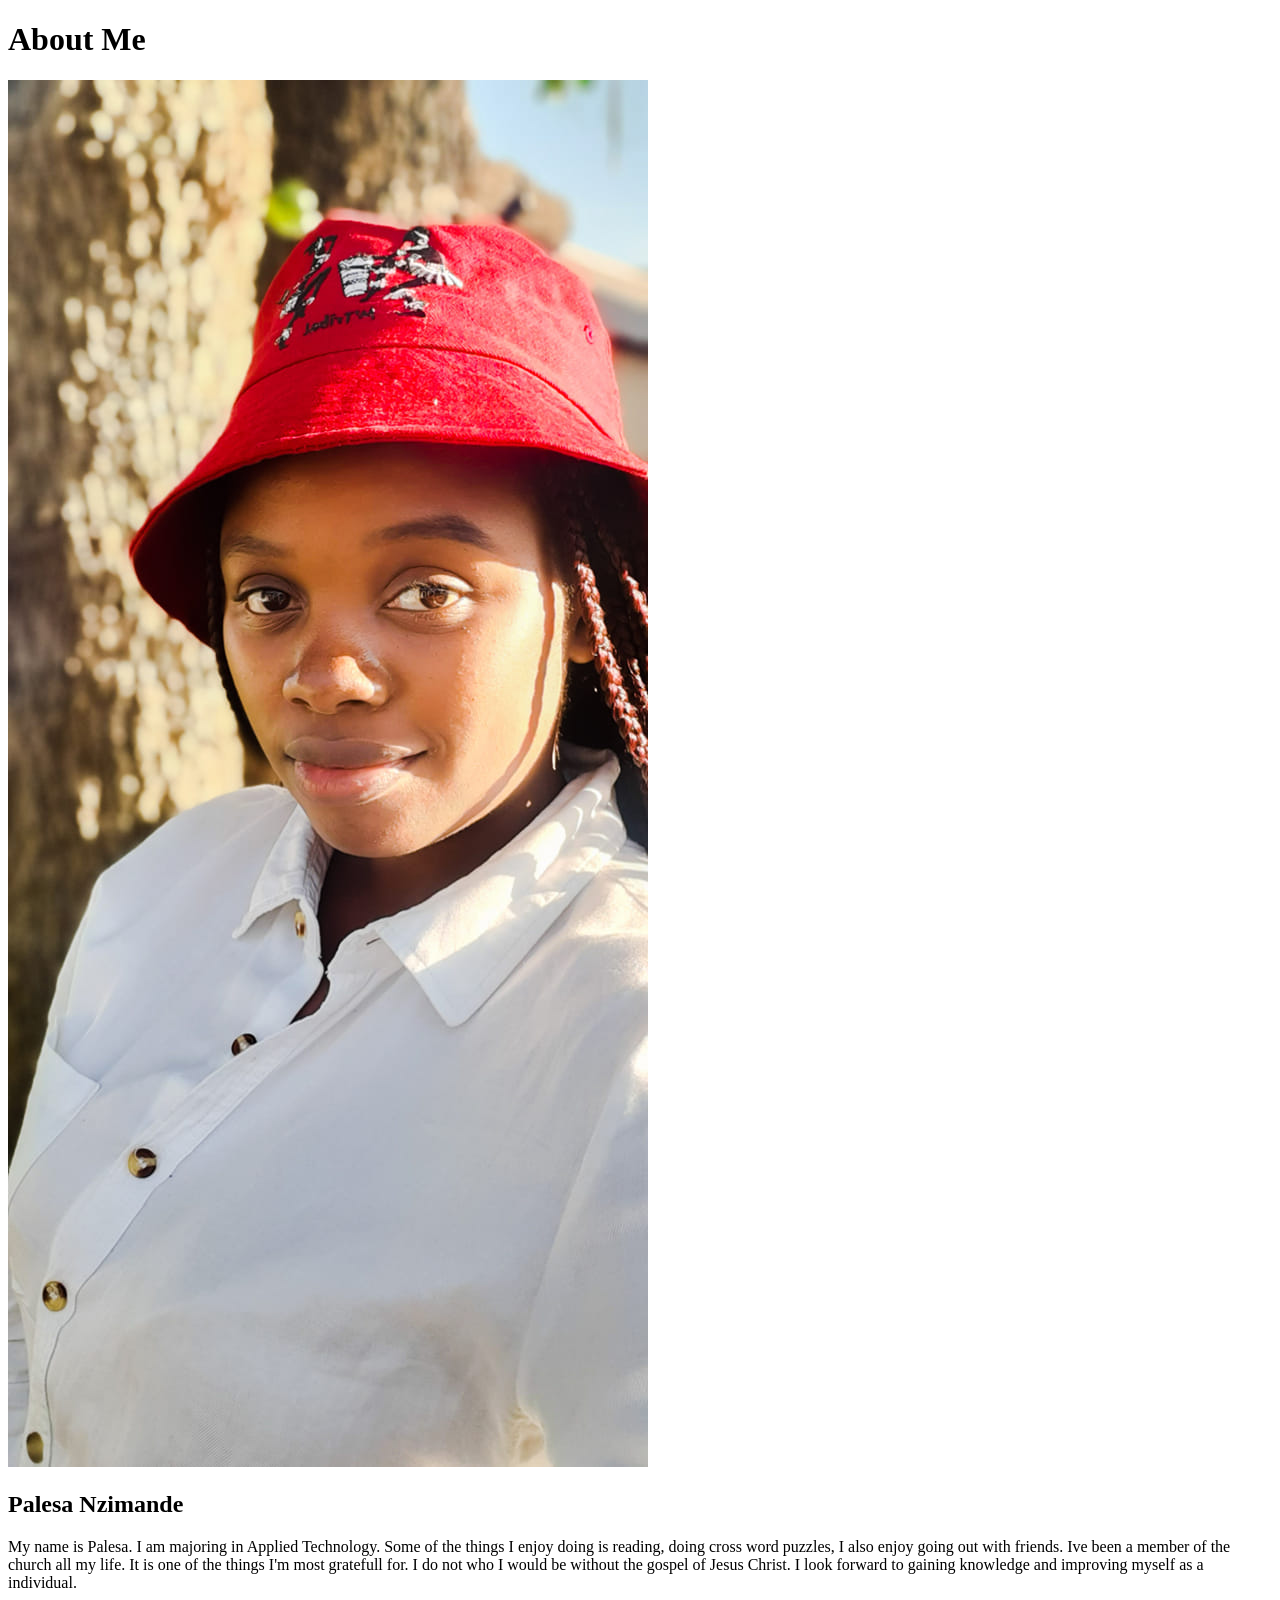
<file: aboutme/index.html>
<!DOCTYPE html>
<html lang="en">

<head>
    <meta charset="UTF-8">
    <meta http-equiv="X-UA-Compatible" content="IE=edge">
    <meta name="viewport" content="width=device-width, initial-scale=1.0">
    <title> All About me</title>
</head>

<body>
    <h1>About Me</h1>
    <img alt="Image of me?" src="images/palesa.jpg">
    <h2>Palesa Nzimande</h2>
    <p>My name is Palesa. I am majoring in Applied Technology.
        Some of the things I enjoy doing is reading, doing cross word puzzles,
        I also enjoy going out with friends. Ive been a member of the church all my life.
        It is one of the things I'm most gratefull for. I do not who I would be without the 
        gospel of Jesus Christ. I look forward to gaining knowledge and improving myself as a individual.
    </p>
</body>

</html>
</file>
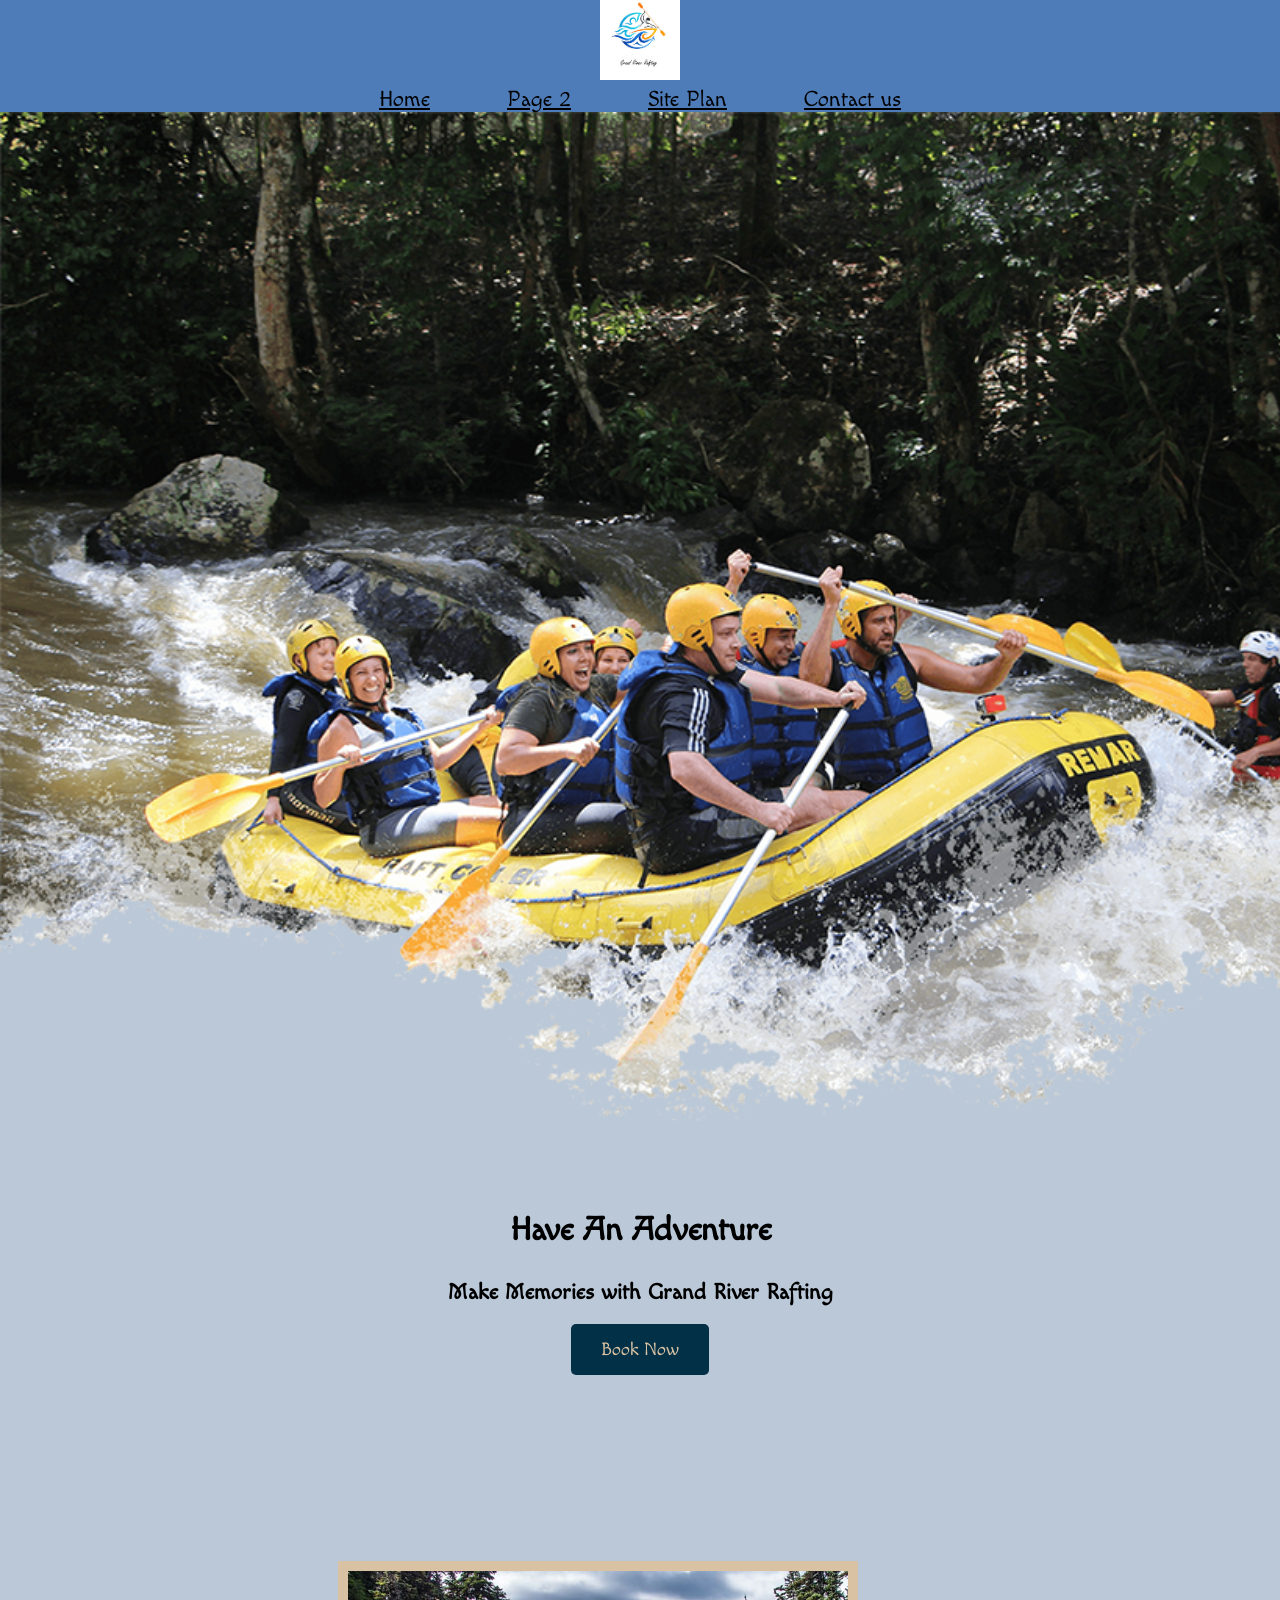
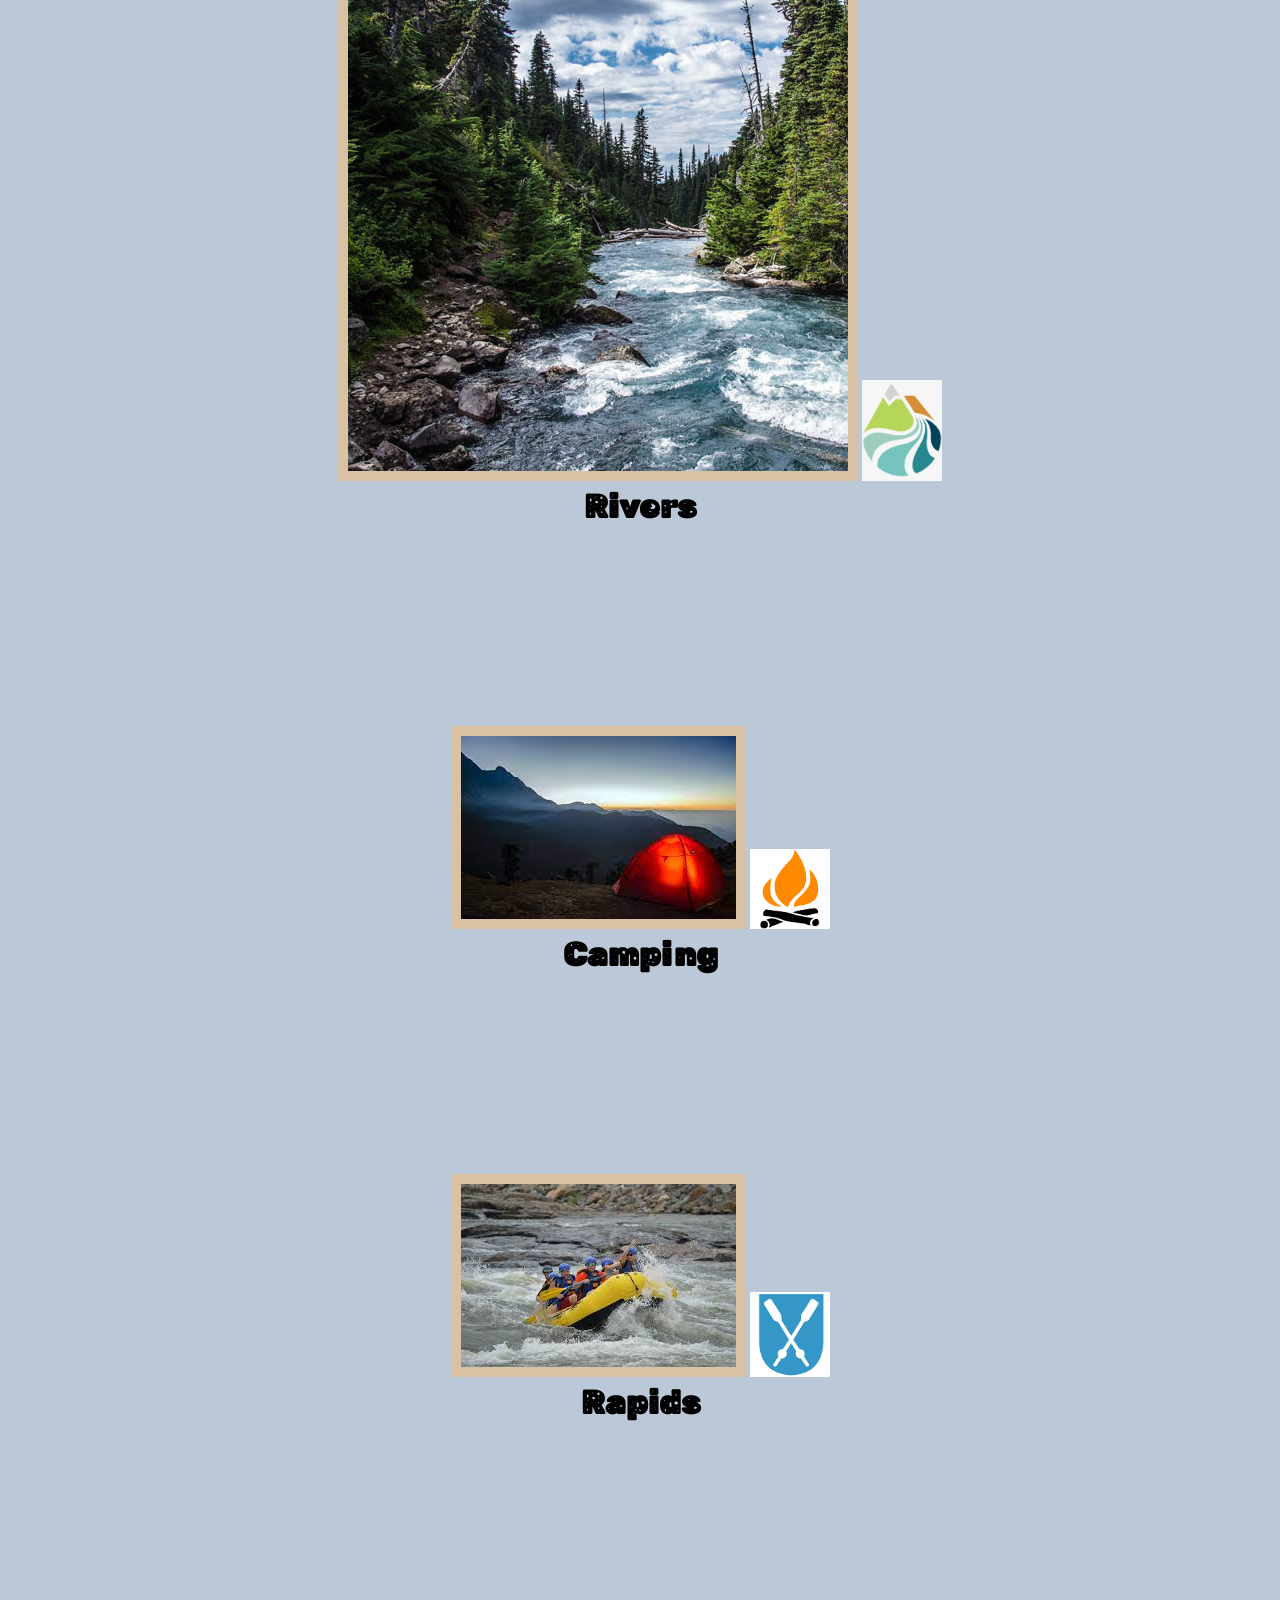
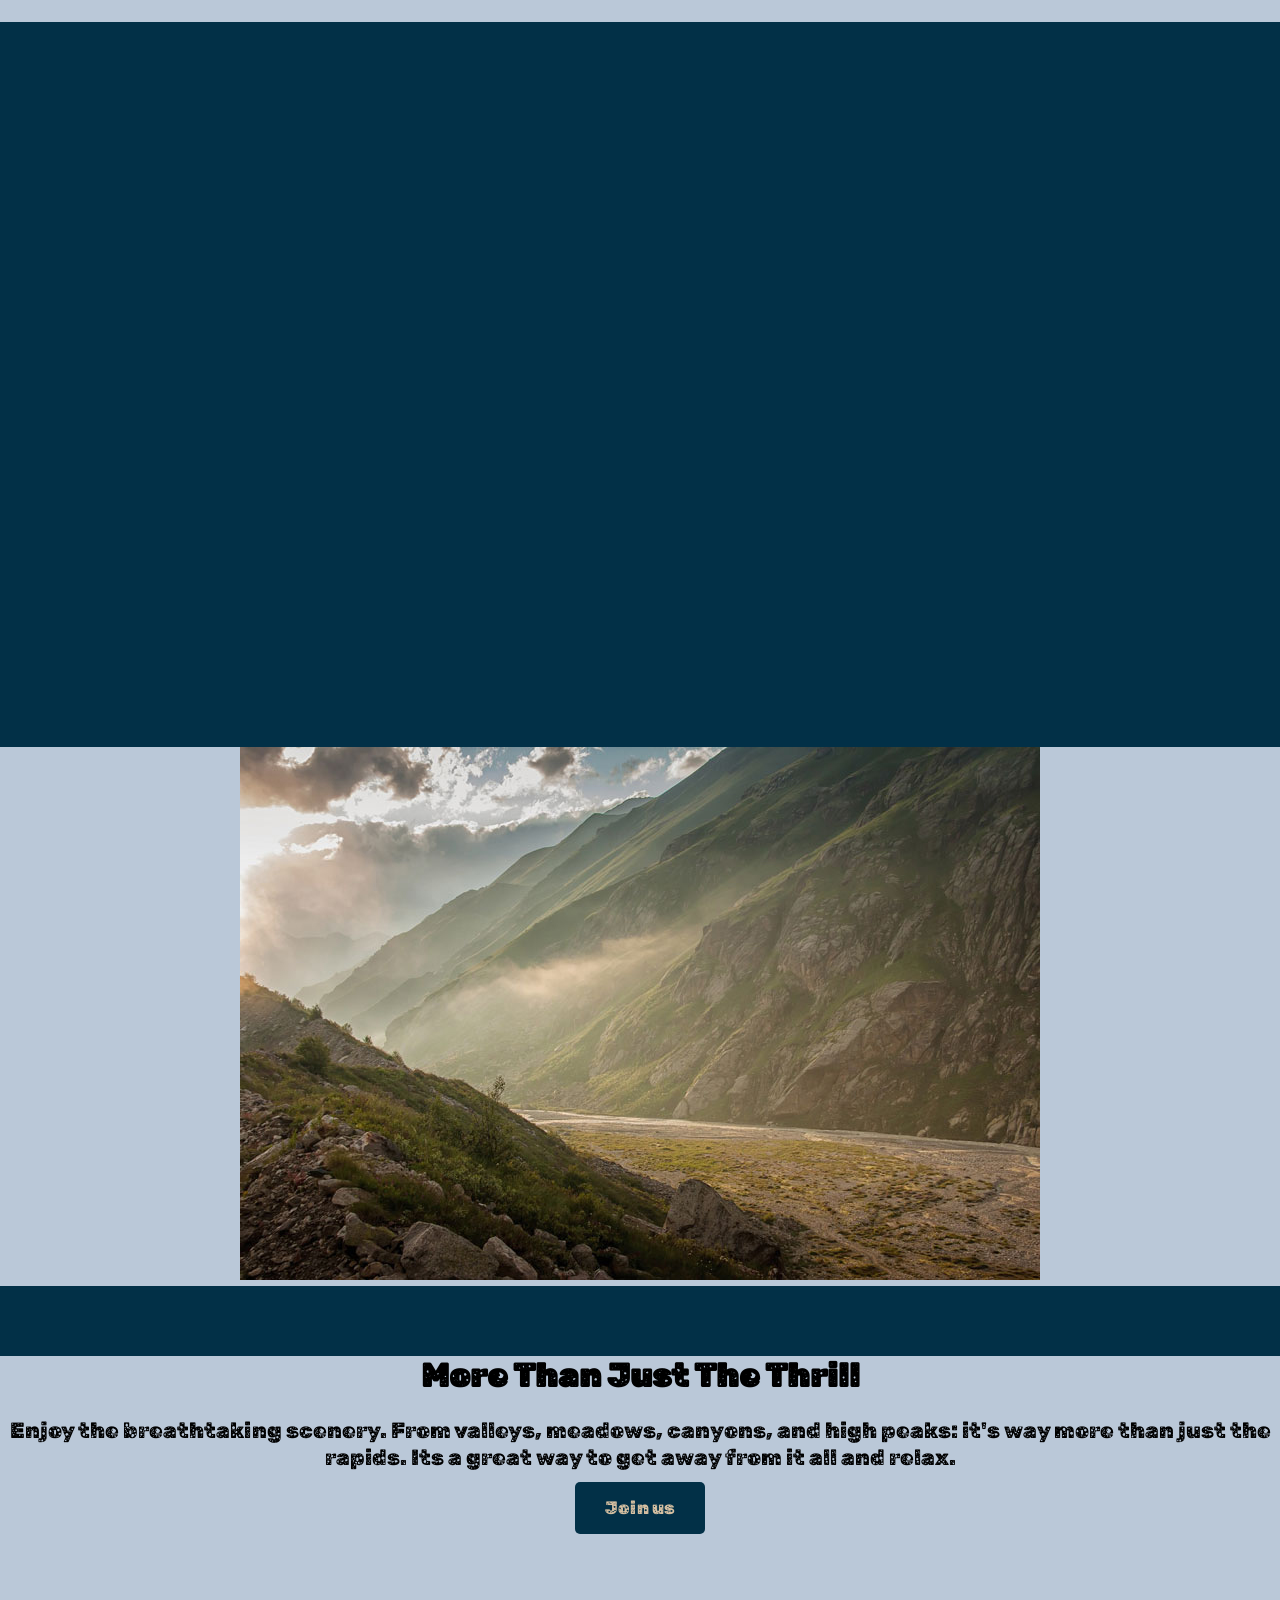
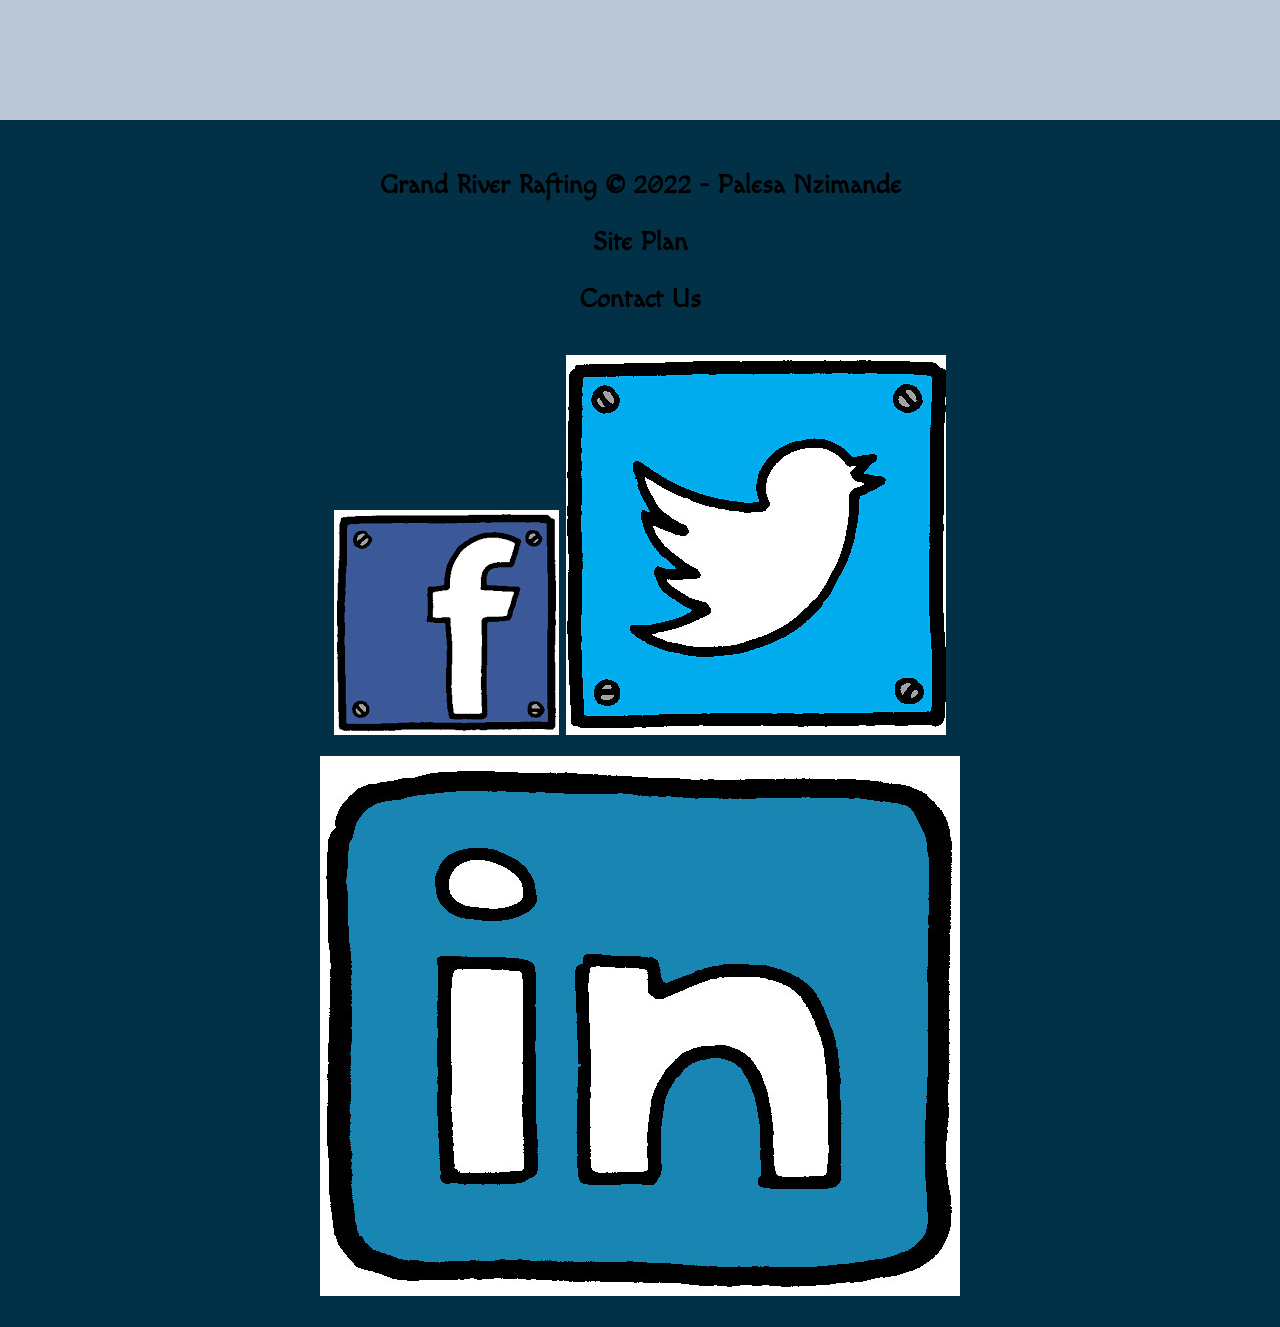
<file: wwr/index.html>
<!DOCTYPE html>
<html lang="en">

<head>
    <meta charset="UTF-8">
    <meta http-equiv="X-UA-Compatible" content="IE=edge">
    <meta name="viewport" content="width=device-width, initial-scale=1.0">
    <title>Rafting Vacations | Grand River Rafting | Home</title>
    <link rel="stylesheet" href="styles/style.css">
</head>

<body>
    
    <div id="content">
        <header>
             <a href="index.html" id="logo_link">
                <img class="logo" src="image/river-rafting-logo.jpg" alt="Grand river rafting logo">
            </a>
            <nav>
                <a href="index.html">Home</a>
                <a href="#">Page 2</a>
                <a href="site-plan-rafting.html">Site Plan</a>
                <a href="contactus.html">Contact us</a>

            </nav>
        </header>
        <div id="hero">
            <div id="hero-box">
                <img id="hero-img" src="image/hero.png" alt="Peole enjoying white river rafting">

            </div>
            <section id="hero-msg">
                <h1 class="button-box">Have An Adventure</h1>
                <h4>Make Memories with Grand River Rafting</h4>
                <div class="button-box">
                    <a class="book" href="rates.html">Book Now</a>
                </div>
            </section>
            
        </div>
        <main class="home-grid">
            <section class="rivers-card">
                <img class="card-img" src="image/rivers.jpg" alt="river in forest">
                <img class="icon" src="image/river-icon.png" alt="river icon">
                <h2>Rivers</h2>
            </section>

            <section class="camping-card">
                <img class="card-img" src="image/camping.jpg" alt="tent">
                <img class="icon" src="image/fire-icon.png" alt="fire icon">
                <h2>Camping</h2>
            </section>

            <section class="rapids-card">
                <img class="card-img" src="image/rapids.jpg" alt="rafting boat">
                <img class="icon" src="image/oars_icon.png" alt="oars icon">
                <h2>Rapids</h2>
            </section>
            <div id="background"></div>
            <img class="mountains" src="image/mountains.jpg" alt="Misty Mountains">
            <section class="msg"></section>
            <h2>More Than Just The Thrill</h2>
            <p>Enjoy the breathtaking scenery. From valleys, meadows,
                canyons, and high peaks: it's way more than just the rapids.
                Its a great way to get away from it all and relax.
            </p>
            <a class="join" href="river.html"> Join us</a>
        </main>
        <footer>
            <h3>Grand River Rafting &copy; 2022 - Palesa Nzimande</h3>
            <h3><a href="site-plan-rafting.html">Site Plan</a></h3>
            <h3><a href="contactus.html">Contact Us</a></h3>
            <div class="social">
                <a href="https://facebook.com" target="_blank">
                    <img src="image/facebook_icon.png" alt="fb icon">
                </a>
                <a href="https://twitter.com" target="_blank">
                    <img src="image/twitter_icon.jpg" alt="twitter icon">
                </a>
                <a href="https://instagram.com" target="_blank">
                    <img src="image/instagram_icon.jpg" alt="instagram icon">
                </a>
            </div>
        </footer>
    </div>
</body>

</html>
</file>
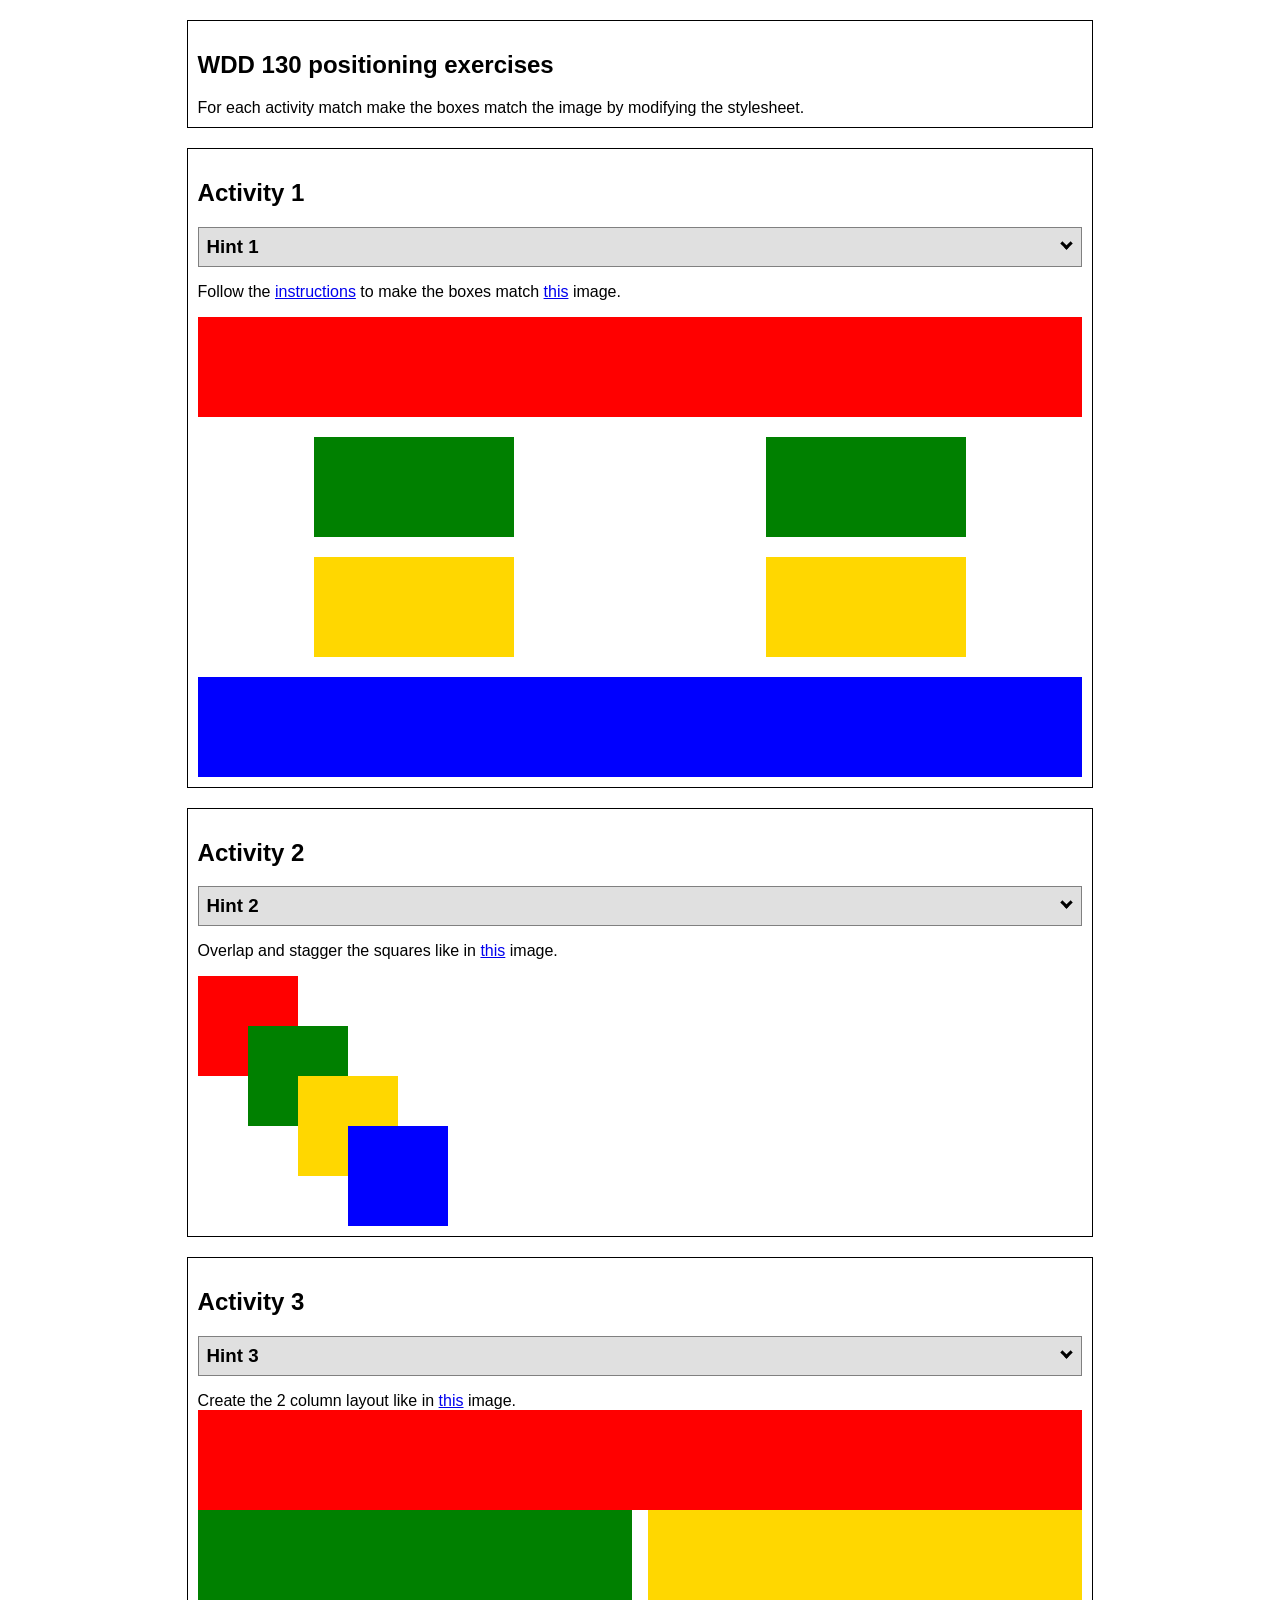
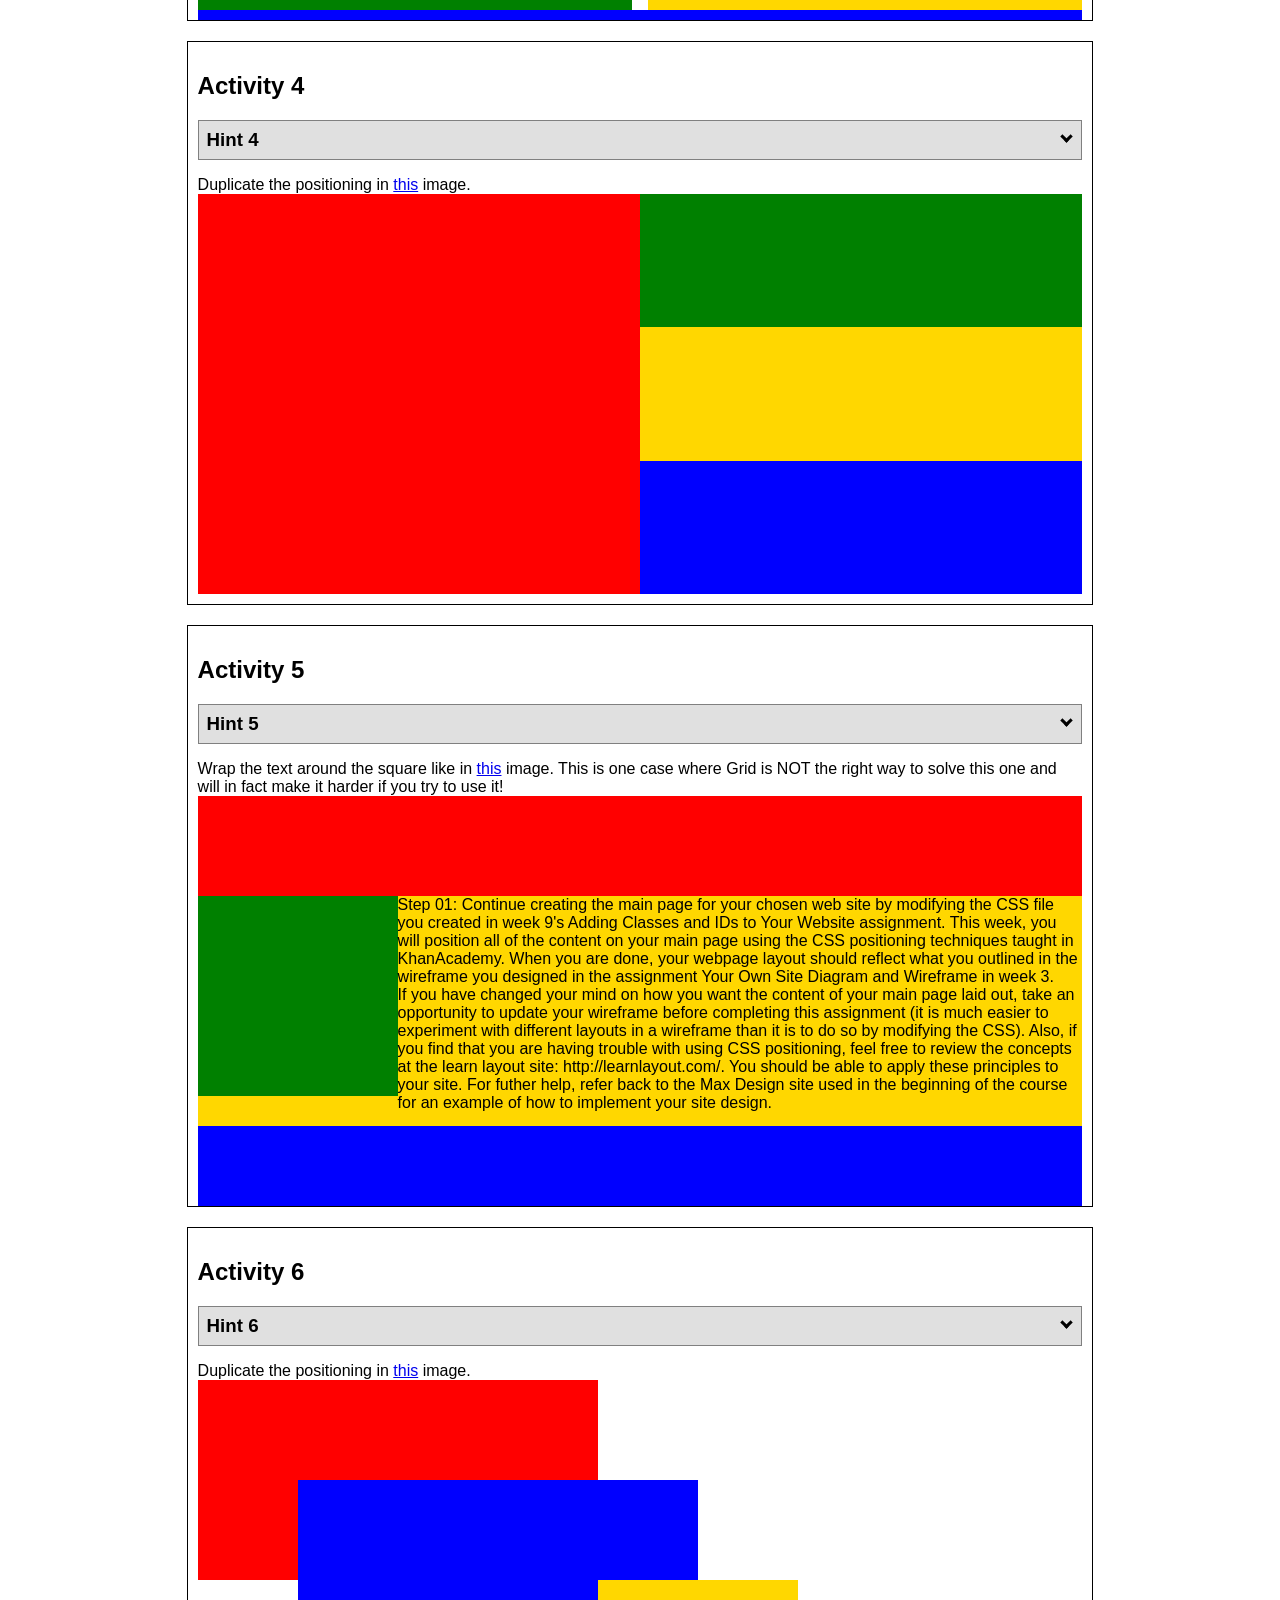
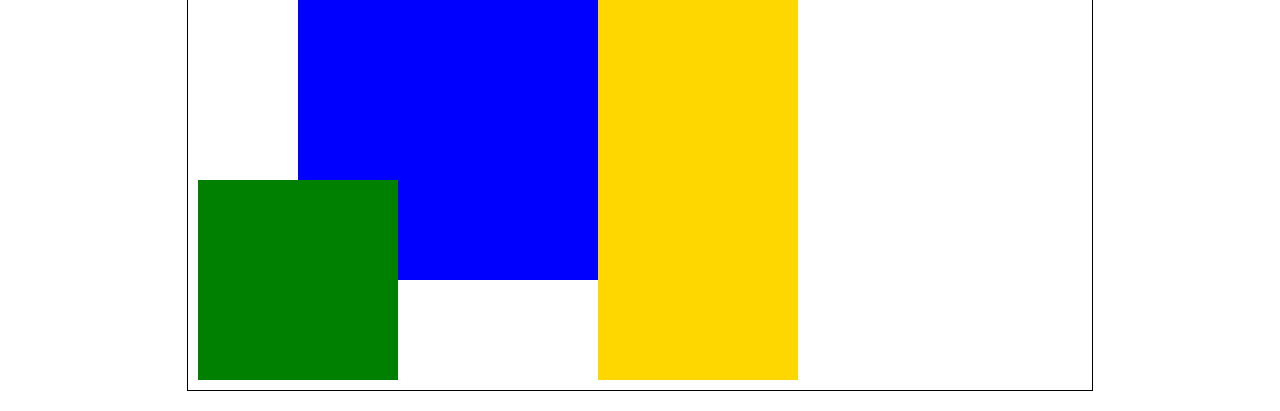
<file: positioning/positioning.html>
<!DOCTYPE html>
<html lang="en">
  <head>
    <!-- HTML - Name: positioning.html -->
    <title>Positioning Activity</title>
    <link rel="stylesheet" type="text/css" href="positionstyles.css" />
  </head>
  <body>
    <div class="activity">
      <h2>WDD 130 positioning exercises</h2>
      For each activity match make the boxes match the image by modifying the stylesheet.</div>
    <div class="activity">
      <h2>Activity 1</h2>
      <section class="hint"><input type="checkbox" ><i></i> <h3>Hint 1</h3><div><p>Check out the <a href="https://byui-wdd.github.io/wdd130/activities/w06-css-positioning.html" target="_blank">activity instructions</a> in Ilearn!</p></div></section>
      <p>Follow the <a href="https://byui-wdd.github.io/wdd130/activities/w06-css-positioning.html" target="_blank">instructions</a> to make the boxes match  <a href="https://byui-wdd.github.io/wdd130/images/example1.png" target="_blank">this</a> image.</p>
      <div class="content1" >
        <div class="red1" ></div>
        <div class="green1" ></div>
        <div class="green1" ></div>
        <div class="yellow1"></div>
        <div class="yellow1"></div>
        <div class="blue1"></div>
      </div>
    </div>
    <div class="activity">
      <h2>Activity 2</h2>
      <section class="hint"><input type="checkbox" > <h3>Hint 2</h3><i></i><div><p>Remember that the best way to shift elements around slightly on the page is with Margins.  You could also use Grid.  Either would work for this. If you choose margin, you can use a <em>negative</em> margin. (ie margin-top: -20px;)</p><h4>Properties used:</h4><ul><li>margin-top, margin-left</li><li>...or...</li><li>grid-template-columns: 50px 50px 50px 50px 50px </li></ul></div></section>
      <p>Overlap and stagger the squares like in <a href="https://byui-wdd.github.io/wdd130/images/example2.png" target="_blank">this</a> image.</p>
      <div class="content2" >
        <div class="red2" ></div>
        <div class="green2" ></div>
        <div class="yellow2"></div>
        <div class="blue2"></div>
      </div>
    </div>
    <div class="activity">
      <h2>Activity 3</h2>
      <section class="hint"><input type="checkbox" > <h3>Hint 3</h3><i></i><div><p>This one is going to be best solved with CSS Grid. Remember to make the boxes the right width first...then start moving them around. </p><h4>Properties used:</h4><ul><li>display:grid;</li><li>grid-template-columns:</li><li>grid-column-gap:</li>
        <li>grid-column:</li>  </ul></div></section>
      Create the 2 column layout like in <a href="https://byui-wdd.github.io/wdd130/images/example3.png" target="_blank">this</a>  image.
      <div class="content3" >
        <div class="red3" ></div>
        <div class="green3" ></div>
        <div class="yellow3"></div>
        <div class="blue3"></div>
      </div>
    </div>
    <div class="activity">
      <h2>Activity 4</h2>
      <section class="hint"><input type="checkbox" > <h3>Hint 4</h3><i></i><div><p>For the others we have been primarily concerned with width. For this one you will need to adjust height as well. </p><h4>Properties used:</h4><ul><li>display:grid;</li><li>grid-template-columns:</li><li>grid-row:</li></ul></div></section>
      Duplicate the positioning in <a href="https://byui-wdd.github.io/wdd130/images/example4.png" target="_blank">this</a> image. 
      <div class="content4" >
        <div class="red4" ></div>
        <div class="green4" ></div>
        <div class="yellow4"></div>
        <div class="blue4"></div>
      </div>
    </div>

    <div class="activity">
      <h2>Activity 5</h2>
      <section class="hint"><input type="checkbox" > <h3>Hint 5</h3><i></i><div><p>Grid is <strong>not</strong> the right way to do this.  In fact there is only one way to really do that...and that is with float. Remember that we float the thing we want the text to wrap around.  Also remember to start by making all the shapes the right size and shape.</p><h4>Properties used:</h4><ul><li>float: left;</li></ul></div></section>
      Wrap the text around the square like in <a href="https://byui-wdd.github.io/wdd130/images/example5.png" target="_blank">this</a> image. This is one case where Grid is NOT the right way to solve this one and will in fact make it harder if you try to use it!
      <div class="content5" >
        <div class="red5" ></div>
        <div class="green5" ></div>
        <div class="yellow5">Step 01: Continue creating the main page for your chosen web site by modifying the CSS file you created in week 9's Adding Classes and IDs to Your Website assignment. This week, you will position all of the content on your main page using the CSS positioning techniques taught in KhanAcademy. When you are done, your webpage layout should reflect what you outlined in the wireframe you designed in the assignment Your Own Site Diagram and Wireframe in week 3. <br />
          If you have changed your mind on how you want the content of your main page laid out, take an opportunity to update your wireframe before completing this assignment (it is much easier to experiment with different layouts in a wireframe than it is to do so by modifying the CSS). Also, if you find that you are having trouble with using CSS positioning, feel free to review the concepts at the learn layout site: http://learnlayout.com/. You should be able to apply these principles to your site. For futher help, refer back to the Max Design site used in the beginning of the course for an example of how to implement your site design.</div>
        <div class="blue5"></div>
      </div>
    </div>
    <div class="activity">
      <h2>Activity 6</h2>
      <section class="hint"><input type="checkbox" > <h3>Hint 6</h3><i></i><div><p>This one is all about visualizing the grid behind the layout. If you are having a hard time doing that first: all the sizes are even multiples of 100, and second here is another example with the lines drawn: <a href="https://byui-wdd.github.io/wdd130/images/example6-hint.png" target="_blank">example 6 with lines</a>. For this one you will find it easiest if you use px for the column width. You can also use <kbd>z-index</kbd> to control the element layering.    </p><h4>Properties used:</h4><ul><li>display:grid;</li><li>grid-template-columns:</li><li>grid-column:</li><li>grid-row:</li><li><a href="https://www.w3schools.com/cssref/pr_pos_z-index.asp" target="_blank">z-index:</a></li></ul></div></section>
      Duplicate the positioning in <a href="https://byui-wdd.github.io/wdd130/images/example6.png" target="_blank">this</a> image.
      <div class="content6" >
        <div class="red6" ></div>
        <div class="green6" ></div>
        <div class="yellow6"></div>
        <div class="blue6"></div>
      </div>
    </div>
  </body>
</html>
</file>
<file: wwr/styles/style.css>
@import url('https://fonts.googleapis.com/css2?family=Macondo&family=Rubik+Moonrocks&display=swap');

main {
    font-family: 'Rubik Moonrocks', cursive;
  }
  

body {
    max-width: 1600px;
    margin: 0 auto;
    padding: 4em;
    font-size: 18px;
    text-align: center
  }



#content {
    max-width: 1600px;
    margin: 0 auto;
    text-align: center
}

#background {

    height: 725px;
}

body {
    background-color: #bac8d8; 
    font-family: 'Macondo', cursive;
    font-size: 22px;
    margin: 0;
    padding: 0;
}

h2{
    margin: 0;
}

header {
    background-color: #4d7cb9;
}

#logo_link {
    padding: 5px;
}

nav a {

    color: black;
    padding: 35px;
}
nav a:hover {
    background-color: #fb8500;
    color: #d9c2a3;
}

.home-title{
    font-family: 'Macondo', cursive;
    font-size: 2em;
    color: black;
    margin-top: 10px;

}

h4 {
    color: black;
}
.book, .join {
    font-size: 18px;
    background-color: #023047; 
    color: #d9c2a3;
    text-decoration: none;
    padding: 15px 30px;
    margin-top: 50px;
    border-radius: 5px;
}

.card-img {
    border: 10px solid #d9c2a3;
}
main section img {
    box-sizing: border-box;
}

.rivers-card, .camping-card, .rapids-card  { 
    margin: 200px 0;
} 

.book:hover{
    background-color: #fb8500;
    color: #d9c2a3; 
}

.join:hover {
    background-color: #fb8500; 
    color: #d9c2a3;
}

.msg h2 {
    color: #d9c2a3;
}

.msg p {
    font-size: 8em;
    color: #d9c2a3;
    padding-bottom: 15px;
}


#background {
    background-color: #023047; 
}
.msg {
    background-color: #023047;
    line-height: 1.5em; 
    padding: 35px;
}
footer {
    background-color: #023047; 
    padding: 25px 50px;
    margin-top: 200px;
}
footer h3 {
    color: black;
}

footer a {
    color: black;
    text-decoration: none;
}

footer a:hover {
    color: #fb8500;
}

footer .social img {
    padding-top: 15px;
}

.icon {
    width: 80px;
    padding-top: 10px;
}


.logo {
    width: 80px;
}

#hero-img {
    width: 1600px;
}
</file>
<file: positioning/positionstyles.css>
/* CSS - Name: "positionstyles.css" */
/* Activity 1 styles */
.content1 {
  display: grid;
  grid-template-columns: 1fr 1fr;
  justify-items: center;
  grid-gap: 20px;
  /* This is the parent of the activity 1 boxes. */

}
.red1 { 
  width: 100%; 
  height: 100px; 
  background-color: red; 
  grid-column: 1/ 3;

} 
.green1 {
  width: 200px; 
  height: 100px; 
  background-color: green; 

} 
.yellow1 {
  width: 200px; 
  height: 100px; 
  background-color: gold; 
} 
.blue1 {
  width: 100%; 
  height: 100px; 
  background-color: blue;
  grid-column: 1/ 3;
} 
/* Activity 2 styles */ 
.content2 {
  display: grid;
  grid-template-columns: 50px 50px 50px 50px 50px;
  /* This is the parent of the activity 2 boxes. */
}
.red2 {
  width: 100px; 
  height: 100px; 
  background-color: red; 
} 
.green2 { 
  width: 100px; 
  height: 100px; 
  background-color: green;
  margin-top: 50px;
} 
.yellow2 {
  width: 100px; 
  height: 100px; 
  background-color: gold; 
  margin-top: 100px;
} 
.blue2 {
  width: 100px; 
  height: 100px; 
  background-color: blue;
  margin-top: 150px; 
} 
/* Activity 3 styles */ 
.content3 {
  display: grid;
  grid-template-columns: 1fr 1fr;
  grid-column-gap: 1rem;
  height: 200px;
  /* This is the parent of the activity 3 boxes. */
}
.red3 {
  width: 100%; 
  height: 100px; 
  background-color: red;
  grid-column: 1/-1;
} 
.green3 {
  width: 100%; 
  height: 100px; 
  background-color: green;
  grid-column: 1/-3;
} 
.yellow3 {
  width: 100%; 
  height: 100px; 
  background-color: gold; 
  grid-column: -2/3;
} 
.blue3 {
  width: 100%;
  height: 100px; 
  background-color: blue; 
  grid-column: 1/-1;
} 
/* Activity 4 styles */ 
.content4 {
  display: grid;
  grid-template-columns: 1fr 1fr 1fr 1fr;
  /* This is the parent of the activity 4 boxes. */
  height: 400px;
}
.red4 {
  width: 100%; 
  height:100%; 
  background-color: red; 
  grid-row: 1/ 4;
  grid-column: 1/ 3;
} 
.green4 {
  width: 100%; 
  height: 100%; 
  background-color: green; 
  grid-column: 3/ span 2;
} 
.yellow4 {
  width: 100%; 
  height: 100%; 
  background-color: gold;
  grid-column: 3/span 2; 
} 
.blue4 {
  width: 100%; 
  height: 100%; 
  background-color: blue; 
  grid-column: 3/span 2;
} 
/* Activity 5 styles */ 
.content5 {
  /* This is the parent of the activity 5 boxes. */
  height: 400px;
}
.red5 { 
  width: 100%; 
  height: 100px; 
  background-color: red; 
} 
.green5 { 
  width: 200px; 
  height: 200px; 
  background-color: green; 
  float: left;

} 
.yellow5 {
  width: 100%; 
  height: 230px; 
  background-color: gold; 

} 
.blue5 {
  width: 100%; 
  height: 100px; 
  background-color: blue; 
} 
/* Activity 6 styles */ 
.content6 {
  display: grid;
  grid-template-columns: repeat(6, 100px);
  grid-template-rows: repeat(6, 100px);
  /* This is the parent of the activity 6 boxes. */
}
.red6 {
  width: 400px; 
  height: 200px; 
  background-color: red;
  grid-column: 1/6; 
  grid-row: 1/3;
} 
.green6 {
  width: 200px; 
  height: 200px; 
  background-color: green; 
  grid-column: 1/ 3;
  grid-row: 5/ -1;
  z-index: 2;
} 
.yellow6 {
  width: 200px; 
  height: 100%; 
  background-color: gold;
  grid-column: 5/ 7;
  grid-row: 3/ -1;
  z-index: 2; 
} 
.blue6 {
  width: 400px; 
  height: 400px; 
  background-color: blue; 
  grid-column: 2/ 6;
  grid-row: 2/ 7;
} 


/* Do not make any changes below here */
.activity {
  width: 70%; 
  margin: 20px auto; 
  font-family: Arial, sans-serif; 
  border: 1px solid black; 
  padding: 10px; 
  clear:both; 
  overflow: auto;
} 

.hint {
  border: 1px solid grey;
  background: #e0e0e0;
  padding: .5em;
  position: relative;
  margin: 1em 0;
}
.hint h3 {
  margin: 0;
}
.hint:hover {
  background: #d0d0d0;
}
.hint > div {
  display: none;
}

.hint input[type=checkbox] {
  position: absolute;
  width: 100%;
  height: 100%;
  opacity: 0;
  z-index: 1;
  cursor: pointer;
}

.hint input[type=checkbox]:checked ~ div {
  display: block;
}

.hint i {
  position: absolute;
  transform: translate(-6px, 0);
  margin-top: 16px;
  right: 10px;
  top: -3px;
}
.hint i:before, .hint i:after {
  content: "";
  position: absolute;
  background-color: black;
  width: 3px;
  height: 9px;
}
.hint i:before {
  transform: translate(2px, 0) rotate(45deg);
}
.hint i:after {
  transform: translate(-2px, 0) rotate(-45deg);
}

.hint input[type=checkbox]:checked ~ i:before {
  transform: translate(-2px, 0) rotate(45deg);
}
.hint input[type=checkbox]:checked ~ i:after {
  transform: translate(2px, 0) rotate(-45deg);
}
.hint a {
  position: relative;
  z-index: 1;
}
</file>
